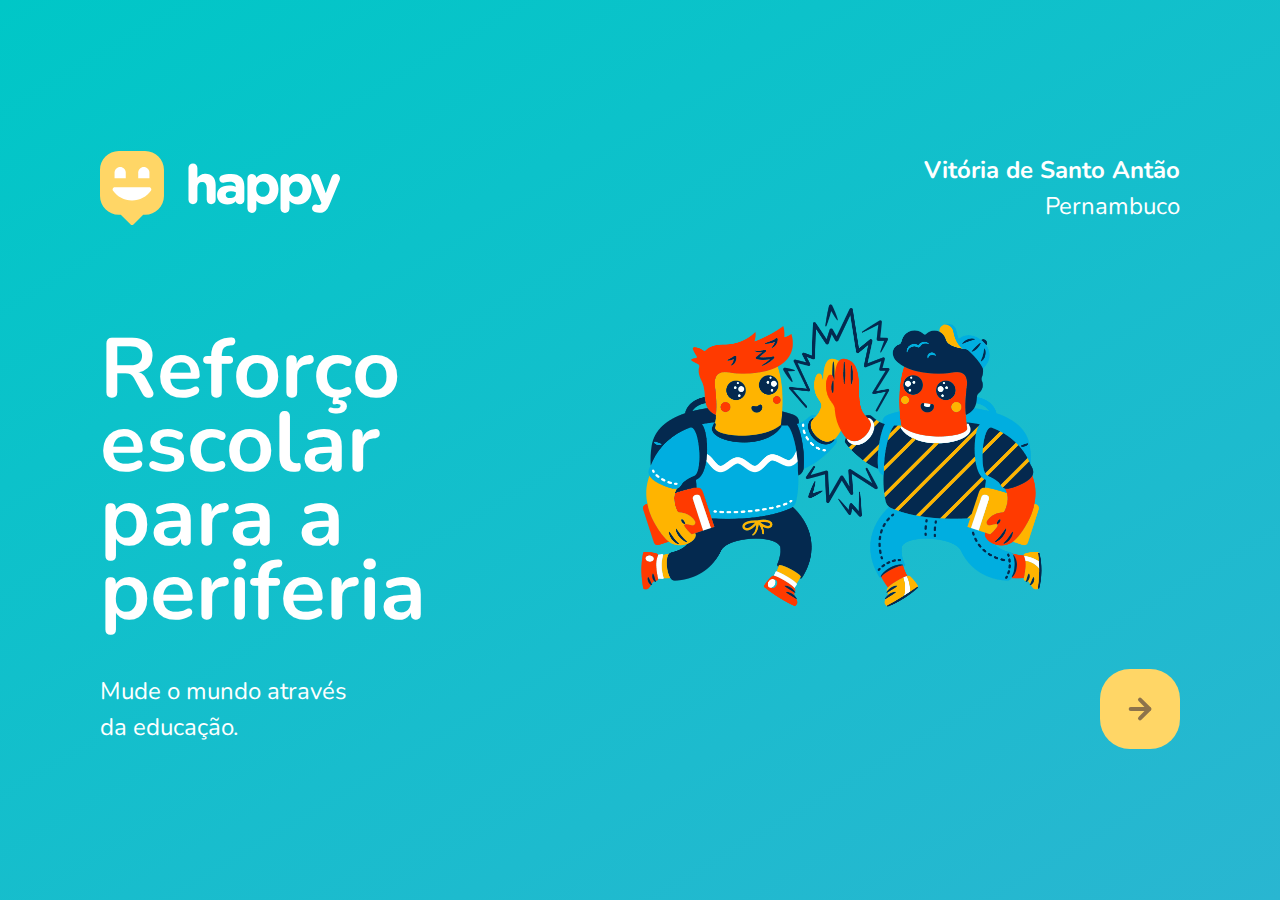
<file: index.html>
<!DOCTYPE html>
<html lang="pt-br">
  <head>
    <meta charset="UTF-8" />
    <meta name="viewport" content="width=device-width, initial-scale=1.0" />
    <title>Happy</title>

    <link rel="icon" href="./public/images/logo-icon.png" />

    <link rel="stylesheet" href="./public/css/main.css" />
    <link rel="stylesheet" href="./public/css/animations.css" />
    <link rel="stylesheet" href="./public/css/page-landing.css" />

    <link href="https://fonts.googleapis.com/css2?family=Nunito:wght@400;600;800&display=swap" rel="stylesheet">

  </head>

  <body>
    <div id="page-landing">
      <div id="container">
        <header>
          <img 
          class="animate-up"
          id="logo" src="./public/images/logo.svg" 
          alt="Logomarca de Happy" />

          <div class="location animate-up">
            <strong>Vitória de Santo Antão</strong>
            <p>Pernambuco</p>
          </div>
        </header>

        <main>
          <h1 class="animate-up">Reforço escolar para a periferia</h1>

          <section class="visit">
            <p class="animate-up">Mude o mundo através da educação.</p>

            <a href="houses.html" title="Seja um voluntário" class="animate-up">
              <img src="./public/images/arrow.svg" alt="Ir para o mapa" />
            </a>
          </section>
        </main>
      </div>
    </div>
  </body>
</html>
</file>
<file: public/css/main.css>
* {
    margin: 0;
    padding: 0;
    box-sizing: border-box;
}

body {
    height: 100vh;
    color: white;
}

:root {
    font-size: 62.5%;
}

body, input, button, textarea {
    font: 400 1.8rem/1 'Nunito', sans-serif;
}
</file>
<file: public/css/animations.css>
/* Animações */
@keyframes up {
    from {
        opacity: 0;
        transform: translateY(16px);
    }

    to {
        opacity: 1;
        transform: translateY(0);
    }
}

@keyframes right {
    from {
        transform: translateX(-100%);
    }
    to {
        transform: translateX(0);
    }
}


.animate-up {
    animation-name: up;
    animation-duration: 300ms;
    animation-fill-mode: backwards;
}


.animate-right {
    animation-name: right;
    animation-duration: 300ms;
}
</file>
<file: public/css/page-landing.css>
#page-landing {
    background: linear-gradient(329.54deg, #29b6d1 0%, #00c7c7 100%) no-repeat;
    text-align: center;
    min-height: 100vh;
    display: flex;
}

#container {
    margin: auto;
    width: min(90%, 112rem);
}

.location, h1, .visit p {
    height: 16vh;
}

#logo {
    animation-delay: 50ms;
}

#location {
    animation-delay: 100ms;
}

main h1 {
    animation-delay: 150ms;
    font-size: clamp(4rem, 8vw, 8.4rem);
}


.visit p {
    animation-delay: 200ms;
}

.visit a {
    width: 8rem;
    height: 8rem;
    background: #ffd666;
    border: none;
    border-radius: 3rem;
    display: flex;
    align-items: center;
    justify-content: center;
    margin: auto;
    transition: background 200ms;
    animation-delay: 250ms;
}

.visit a:hover {
    background: #96feff;
}

/* Desktop Version */

@media (min-width: 760px) {

    #container {
        padding: 1rem 2rem;
        background: url("../images/flame-education-1.png") no-repeat 80% / clamp(30rem, 36vw, 56rem);
    }

    header {
        display: flex;
        align-items: center;
        justify-content: space-between;
    }

    .location, h1, .visit p {
        height: initial;
        text-align: initial;
    }

    .location {
        text-align: right;
        font-size: 2.4rem;
        line-height: 1.5;
    }

    main h1 {
        font-weight: bold;
        line-height: .88;
        margin: clamp(10%, 9vh, 12%) 0 4rem;
        width: min(300px, 80%);
    }

    .visit {
        display: flex;
        align-items: center;
        justify-content: space-between;
    }

    .visit p {
        font-size: 2.4rem;
        line-height: 1.5;
        width: clamp(20rem, 20vw, 30rem);
    }

    .visit a {
        margin: initial;
    }
}
</file>
